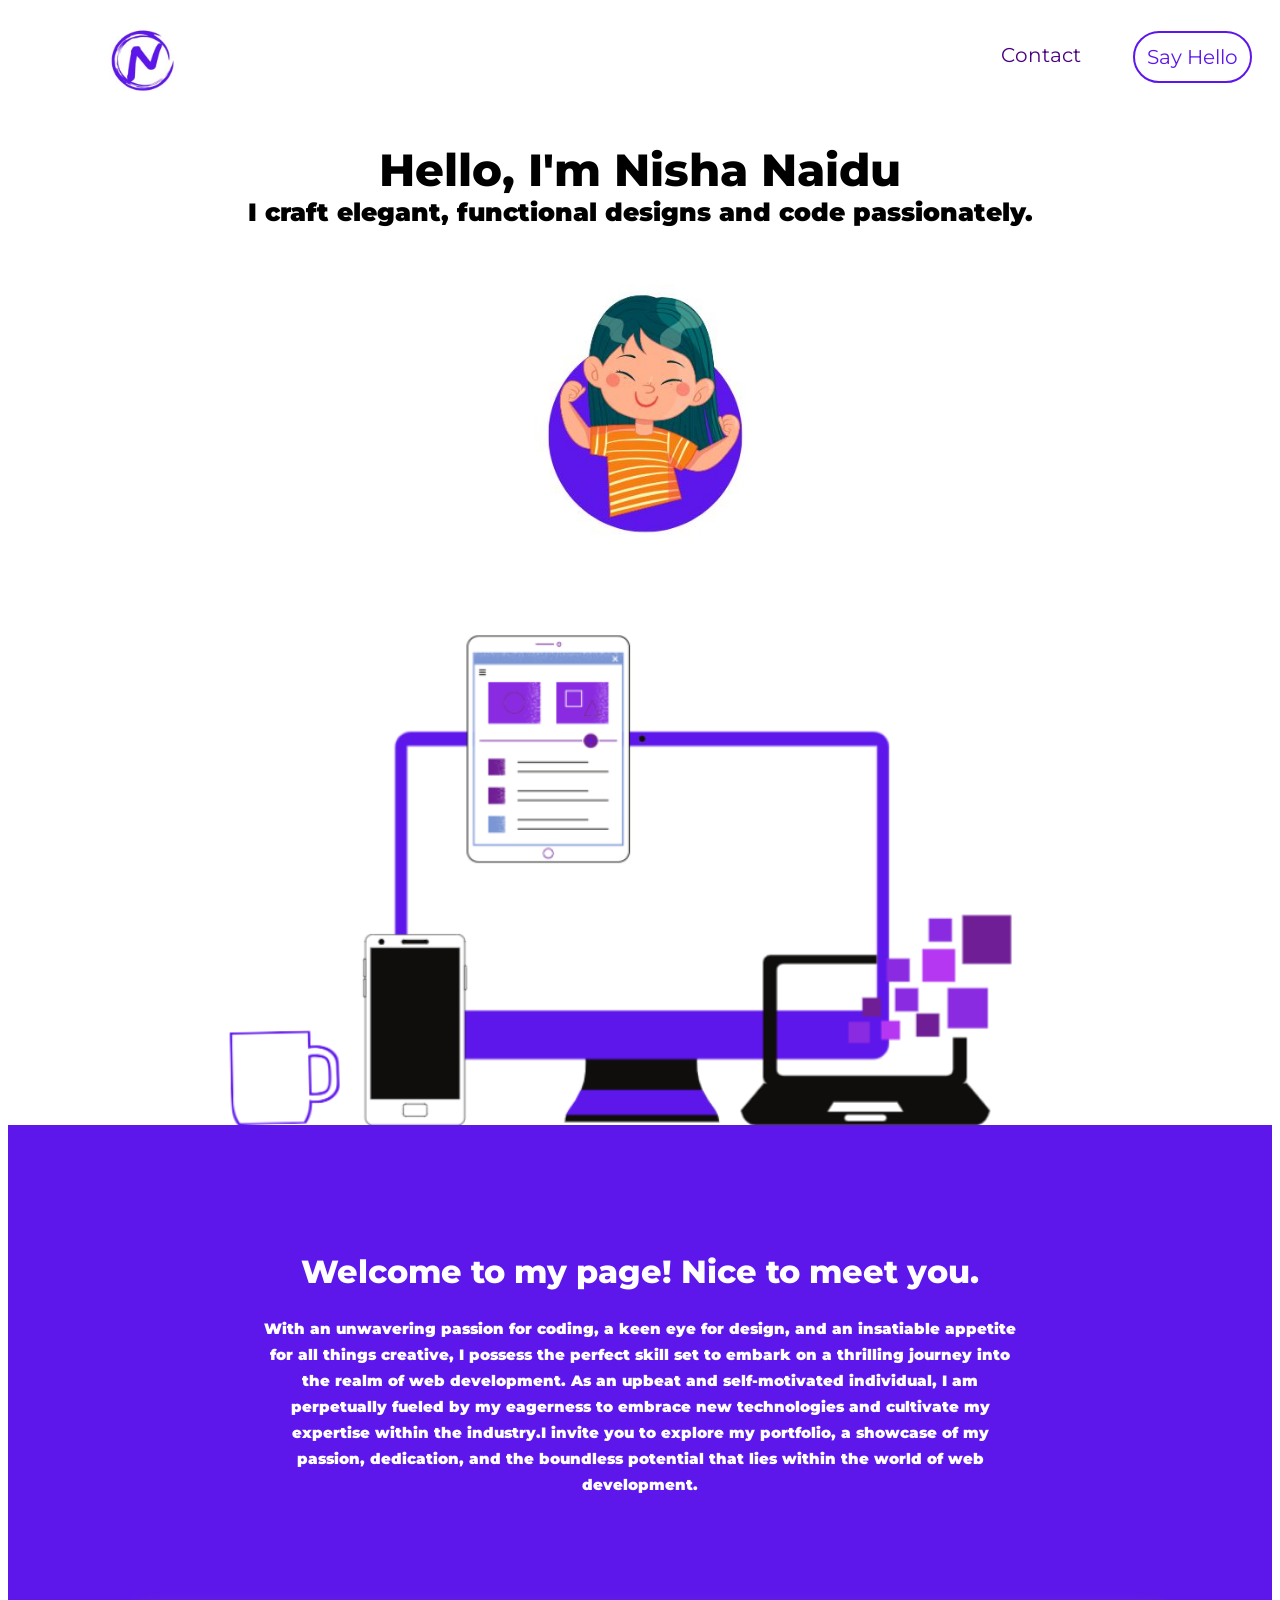
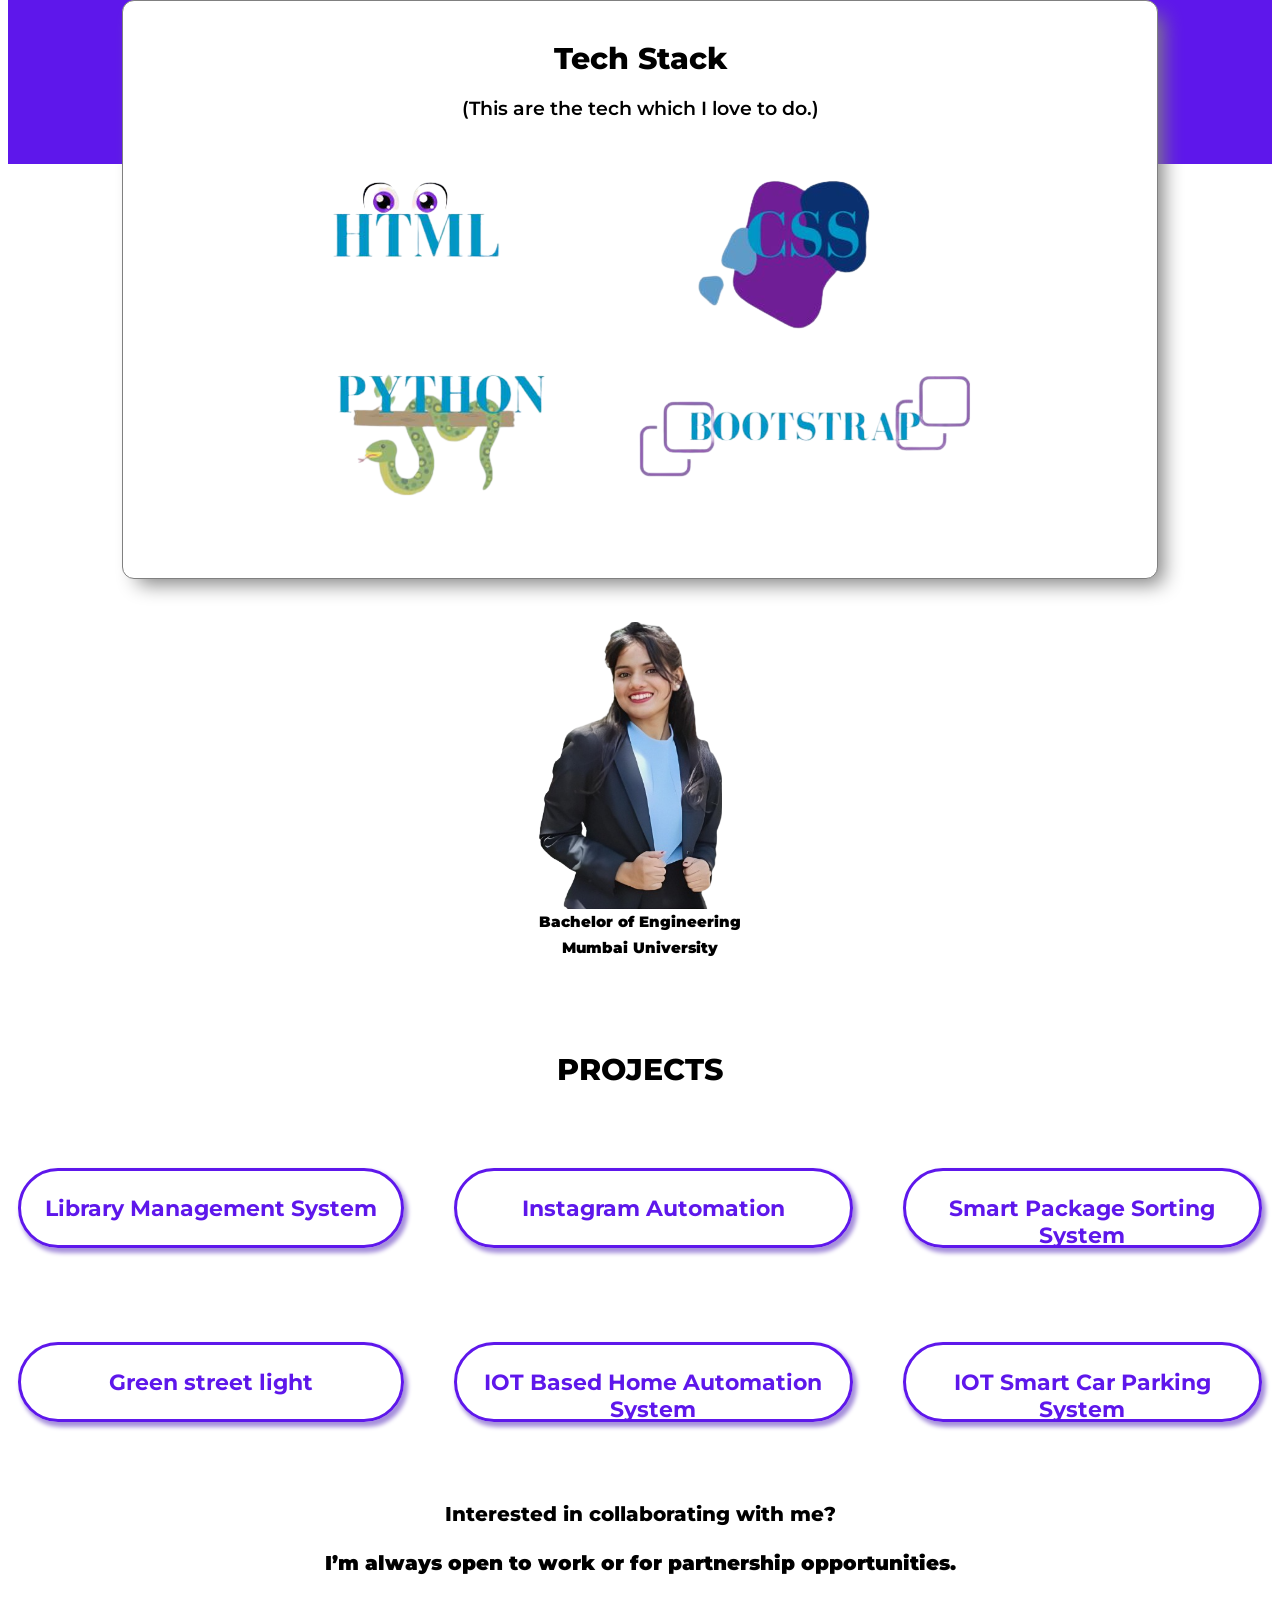
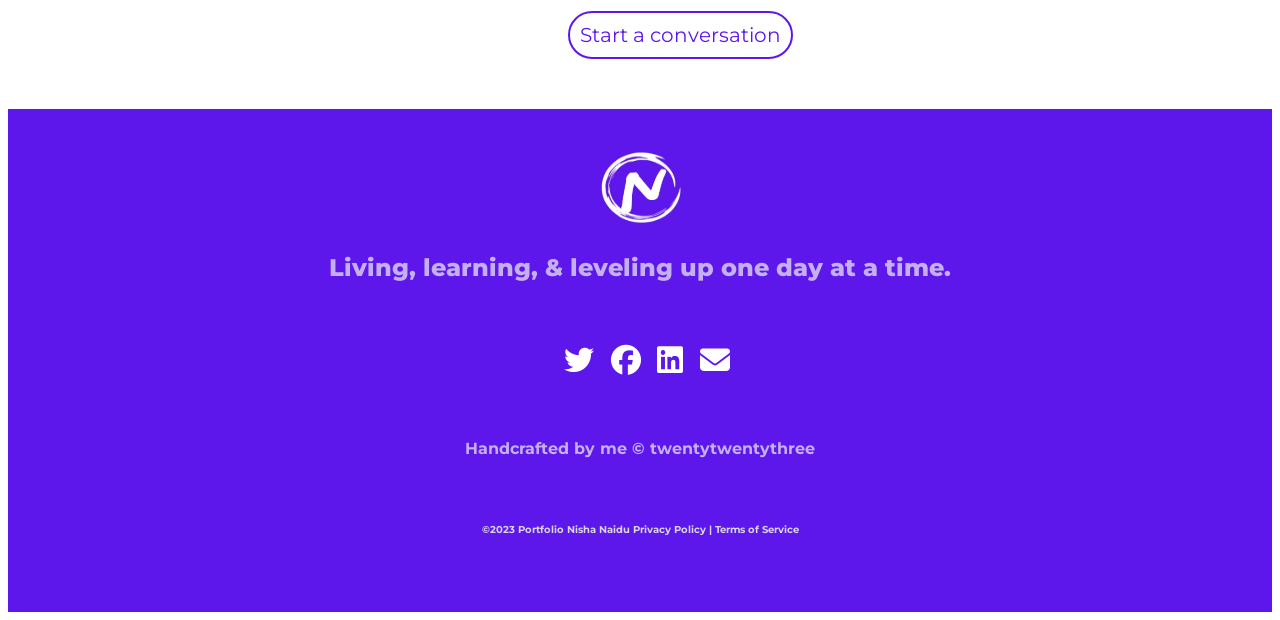
<file: index.html>
<!DOCTYPE html>
<html lang="en">
<head>
    <meta charset="UTF-8">
    <meta name="viewport" content="width=device-width, initial-scale=1.0">
    <title>Document</title>
    <link rel="preconnect" href="https://fonts.googleapis.com">
    <link rel="preconnect" href="https://fonts.gstatic.com" crossorigin>
    <link href="https://fonts.googleapis.com/css2?family=Montserrat:wght@300&family=PT+Serif&display=swap" rel="stylesheet">
    <link rel="stylesheet" href="https://cdnjs.cloudflare.com/ajax/libs/font-awesome/6.4.2/css/all.min.css" integrity="sha512-z3gLpd7yknf1YoNbCzqRKc4qyor8gaKU1qmn+CShxbuBusANI9QpRohGBreCFkKxLhei6S9CQXFEbbKuqLg0DA==" crossorigin="anonymous" referrerpolicy="no-referrer" />
    <link rel="stylesheet" href="./pj.css">
    <style>
    </style>
</head>
<body>
    <section>
        <div class="top-container">
            <div class="t1">
                <img src="./logo1.JPG" width="70" height="70">
            </div>
            <div class="navbar">
            <a href="./about.html" class="active1">Contact</a>
            <a class="hello" href="#" >Say Hello</a>
        </div>
        <div class="top2">
            <h1>Hello, I'm Nisha Naidu</h1>
            <h2>I craft elegant, functional designs and code passionately.</h2>
        </div>
        <div class="center">
            <img src="./girl.JPG" alt="girl">
        </div>
        <div class="foot-contrainer">
            <img src="./laptop.PNG" alt="pc" class="center">
        </div>
    <section class="medium">
        <div class="container">
            <h1 class="h1">Welcome to my page! Nice to meet you.</h1>
            <h2 class="h2">With an unwavering passion for coding, a keen eye for design, and an insatiable appetite for all things creative, I possess the perfect skill set to embark on a thrilling journey into the realm of web development. As an upbeat and self-motivated individual, I am perpetually fueled by my eagerness to embrace new technologies and cultivate my expertise within the industry.I invite you to explore my portfolio, a showcase of my passion, dedication, and the boundless potential that lies within the world of web development.</h2>
        </div>
    </section>

    <section class="lowermedium">
        <div class="box">
            <h1 id="h1" style="padding-top:-9%;">Tech Stack</h1>
            <p>(This are the tech which I love to do.)</p>
            <img src="./hardskill.JPG">
        </div>
    </section>
    
    <section class="medium1">
        <div class="container1">
            <img src="./nishanew.png" width="300" height="300" style=" display:block; margin-left:auto;
            margin-right:auto;">
            <h2 class="h2" style="font-size:15px;
            color:black;
            text-align:center;
            padding-left:20%;
            padding-right:20%;
            font-family: 'Montserrat', sans-serif;">Bachelor of Engineering <br>Mumbai University</h2>
        </div>
    </section>

    <section class="lastmedium">
        <div class="project">
            <h1 style="color:black; font-size:30px; margin-bottom:70px;">PROJECTS</h1>
            <div class="grid-container">
                <div class="grid" style="color:#5e17eb;padding:24px">Library Management System</div>
                <div class="grid" style="color:#5e17eb;padding:24px">Instagram Automation</div>
                <div class="grid" style="color:#5e17eb;padding:24px">Smart Package Sorting System</div>
                <div class="grid" style="color:#5e17eb;padding:24px;row-gap: 120px;">Green street light</div>
                <div class="grid" style="color: #5e17eb;padding:24px;row-gap: 120px;">IOT Based Home Automation System</div>
                <div class="grid" style="color:#5e17eb;padding:24px;row-gap: 120px;">IOT Smart Car Parking System</div>
            </div>
        </div>
    </section>
    
    <section class="lastfoot">
        <div class="callout">
            <h1 class="nisha">Interested in collaborating with me?</h1>
            <h2 class="nisha1">I’m always open to work or for partnership opportunities.</h2>
            <a class="button" href="./about.html"> Start a conversation </a>
        </div>
    </section>

    <section class="footer" >
        <div class="container1" style="background-color:#5e17eb">
            <img  style="display:block;margin-left:auto;margin-right:auto;padding-top:3%;"src="./logo.JPG" height="80" width="100">
            <h1 class="h1" style="color:#c5b0ef; font-size:149%; padding-top: 2%;">Living, learning, & leveling up one day at a time.</h1>
            <i class="fa-brands fa-twitter" style="font-size:30px; color:white;margin-left: 44% ;padding-right:1%;"></i>
            <i class="fa-brands fa-facebook" style="font-size:30px; color:white;padding-right:1%;padding-top: 3%;padding-bottom:3%;"></i>
            <i class="fa-brands fa-linkedin" style="font-size:30px; color:white;padding-right:1%;padding-top: 3%;padding-bottom:3%;"></i>
            <i class="fa-solid fa-envelope" style="font-size:30px; color:white;padding-right:1%;padding-top:2%;"></i>
            <h5 style="font-size: medium;color:#c5b0ef;text-align: center;">Handcrafted by me © twentytwentythree</h5>
            <h6 style="font-size:x-small; text-align: center; color: #d8d4e0; padding-bottom:-12%;margin-bottom:0%;padding-top: 3%;padding-bottom:3%;">©2023 Portfolio Nisha Naidu Privacy Policy | Terms of Service</h6>
        <div>
        
    </section>





    

    
</body>
</html>



<!--<div class="social">
    <img src="./twitter.JPG" height="70" width="70">
    <img src="./facebook.JPG" height="70" width="70">
    <img src="./instagram.JPG" height="70" width="70">-->
</file>
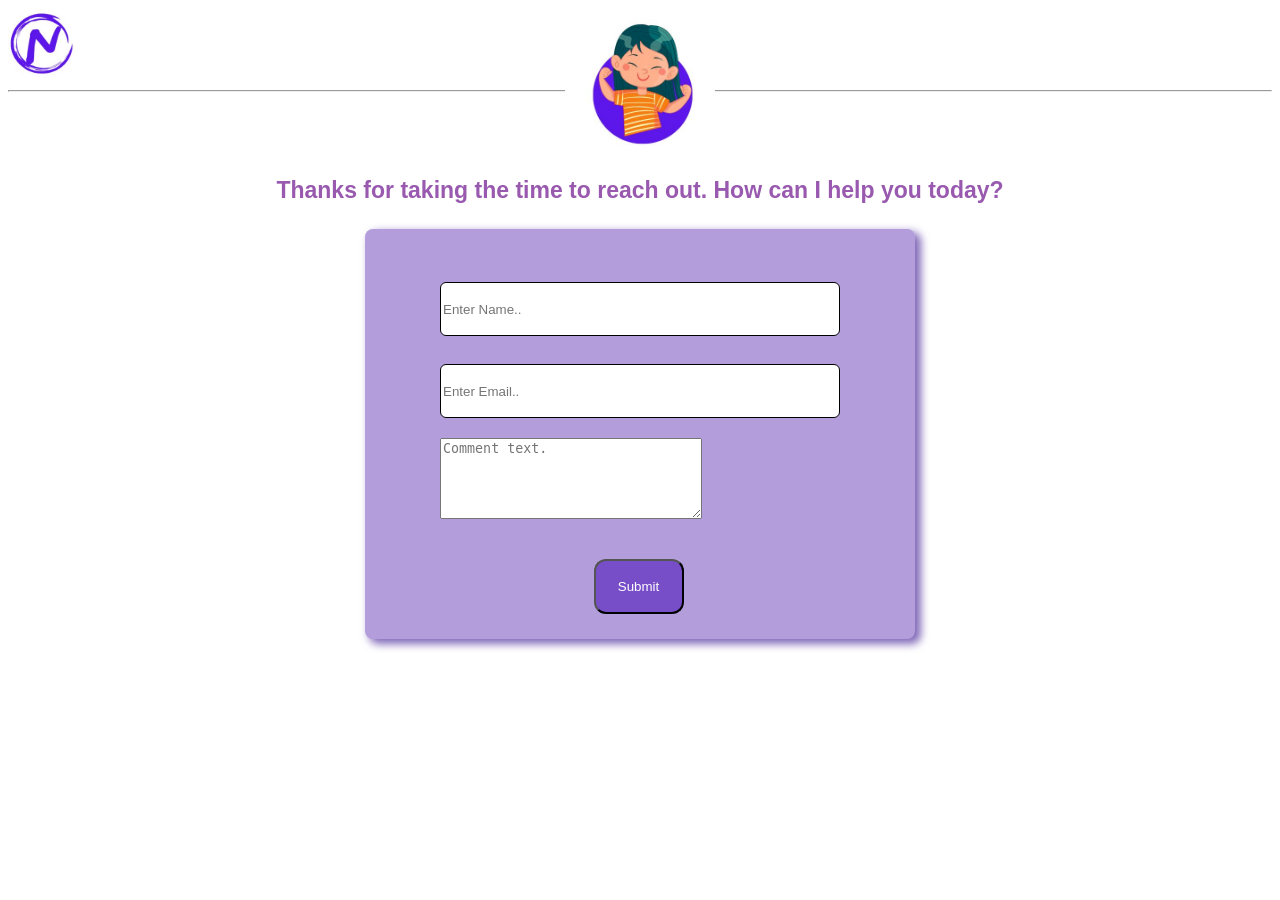
<file: about.html>
<!DOCTYPE html>
<html lang="en">

<head>
    <meta charset="UTF-8">
    <meta name="viewport" content="width=device-width, initial-scale=1.0">
    <title>Document</title>
    <link rel="preconnect" href="https://fonts.googleapis.com">
    <link rel="preconnect" href="https://fonts.gstatic.com" crossorigin>
    <link href="https://fonts.googleapis.com/css2?family=PT+Serif&display=swap" rel="stylesheet">
    <link rel="stylesheet" href="./about.css">
</head>

<body>
    <div class="top-container">
        <div class="t1">
            <img src="./logo1.JPG" width="70" height="70">
        </div>
        <hr>
        <div class="scam">
            <div class="image">
                <img src="./girl.JPG" width="150" height="150">
                <h1>Thanks for taking the time to reach out. How can I help you today?</h1>
            </div>
        </div>
        <div class="container">
            <form action="#" class="form">
                <div class="inputbox">
                    <input type="text" placeholder="Enter Name.." required />
                </div>
                <div class="inputbox">
                    <input type="text" placeholder="Enter Email.." required />
                </div>
                <div class="inputbox">
                    <textarea name="textarea" rows="5" cols="30" placeholder="Comment text."></textarea>
                </div>
                <div class="btn">
                    <button>Submit</button>
                </div>
            </form>
        </div>


</body>

</html>






<!--body{
    background-color:white;

}

*{
    margin:0;
    padding: 0;
    box-sizing: border-box;
    font-family:'Montserrat', sans-serif ;
}
.top-container{
    padding:1;

}

.t1{
    margin-left:8%;
    margin-top:2%;
}

.image img{
    display:block;
    margin-left:auto;
    margin-right: auto;
    margin-top:-7%;
}

h1{
    font-size:30px;
    font-family: 'PT Serif', serif;
    margin-top:-6%;
    padding-top:10%;
    margin-bottom:2%;
    color:black;
    text-align: center;
}

.container{
    position: relative;
    max-width: 700px;
    width: 100%;
    padding: 25px;
    display: flex;
    flex-direction: row;
    justify-content: space-evenly;
}-->
</file>
<file: pj.css>
body{
    background-color:white;
    font-family: 'Montserrat', sans-serif;
}
.top-container{
    padding:100;

}

.logo{
    display:flex;
    align-items: flex-start;
}
.h1{
    font-size:32px;
    font-family: 'Montserrat', sans-serif;
    margin-top:0%;
    padding-top:10%;
    margin-bottom:2%;
    color:white;
}

h1{
    display:block;
    text-align:center;
    font-size:45px;
    font-family: 'Montserrat', sans-serif;
    margin-top:39px;
    margin-bottom: 0%;
    color:black;
    font-weight: 800;}

h2{
    text-align:center;
    font-size:25px;
    font-weight:900;
    font-family: 'Montserrat', sans-serif;
    color:black;
    margin-top:0;}

.navbar{display:flex;
    flex-direction: row;
    justify-content: end;
    background-color:transparent;
    position:relative;
    margin-top: -7%;
}
a{
    text-decoration:none;
    color:indigo;
    margin:20px;
    padding:12px;
    font-size:20px;
    font-family: 'Montserrat', sans-serif;
    text-align: right;
   
}

.hello{
    background-color:transparent;
    border: 2px solid  #5e17eb ;
    border-radius:50px;
    padding:10;
    color:#5e17eb;
    text-align: center;
    
}

.active1:active{color:black;
    font-weight:900;
}
.active1:hover{
    color:#5e17eb;
}
.hello:hover{ background-color: #5e17eb;
color:white;}

.center img{
    display: block;
    border-radius:400px;
    margin-left:auto;
    margin-right:auto;
    margin-top:5%;
    width:33%;
}

.center{
    display:block;
    margin-left:auto;
    margin-right:auto;
    margin-top:3%;
    width:70%;


}

.container{
    background-color:#5e17eb;
    margin-left:0%;
    padding-bottom:20%;

}




.h2{
    font-size:15px;
    color:white;
    text-align:center;
    padding-left:20%;
    padding-right:20%;
    font-family: 'Montserrat', sans-serif;
    line-height: 174.5%
}

.box{
    margin-top:-13%;
    margin-left:9%;
    margin-right:9%;
    display:block;
    border-radius:12px;
    background-color: white ;
    padding-bottom:5%;
    border:1px solid grey; 
    box-shadow: 10px 10px 20px -5px grey; 
}

h3{
    display:flex;
    flex-direction:row;
    margin-top:5%;
    justify-content: center;
    color:rgb(128, 15, 180);
    font-family: 'Montserrat', sans-serif;
}

#h1{
    font-size:30px;
    color:black;
    padding-top:-9%;
    text-align:center;
    font-family: 'Montserrat', sans-serif;
    font-weight: 800;
}
p{
    text-align: center;
    color:black;
    font-size: larger;
    font-weight:600;
    font-family: 'Montserrat', sans-serif;
}

.box img{
    display:block;
    margin-left:auto;
    margin-right:auto;

}

.grid-container{
    display: grid;
    grid-template-columns: auto auto auto;
    grid-template-rows: 80px 80px;
    column-gap: 50px;
    row-gap:94px;
    background-color: transparent;
    padding: 10px;
    justify-content: center;
    
}

.grid-container>div{
    display:grid;
    background-color: rgba(255, 255, 255, 0.8);
    border: 3px solid #5e17eb;
    box-shadow:3px 4px 4px 1px rgb(166 144 219);
    border-radius:79px;
    text-align: center;
    font-size:22px;
    font-weight: bold;
    overflow-wrap:break-word;
    font-family: 'Montserrat', sans-serif;

  }
.project{
    margin-bottom:70px;
}

.nisha{display:block;
    text-align:center;
    font-size:20px;
    font-family: 'Montserrat', sans-serif;
    color:black;
    margin-top:5%;

}
.nisha1{display:block;
    text-align:center;
    font-size:20px;
    color:black;
    margin-top:2%;
    font-family: 'Montserrat', sans-serif;

}

.button{
    display: inline-flex;
    color:#5e17eb;
    border: 2px solid  #5e17eb ;
    border-radius:9999px;
    text-decoration: none;
    justify-content: center;
    cursor: pointer;
    padding:10px;
    margin-left:560px;
}

.button:hover{
    background-color: #5e17eb;
    color:white;
}

.container1{
    padding-bottom:3%;
    margin-top:30px;
    background-color:white;
}

.t1{
    margin-left:8%;
    margin-top:2%;
}

@media screen and (max-width:950px){
    .grid-container{
    display:grid;
    grid-template-columns:auto;
    grid-template-rows:auto;
    row-gap:0px;}
}
@media screen and (max-width:950px){
    .grid{
    display:grid;
    margin-top:79px;}
}

@media screen and (max-width:450px){
    .box img{
       width:99%;
        }
}
</file>
<file: about.css>
.container{
    position: relative;
    max-width: 500px;
    width: 100%;
    background-color: rgb(179, 157, 218);
    padding: 25px;
    border-radius: 8px;
    box-shadow: 5px 4px 8px 1px rgb(128 104 184);
    margin: auto;
}

h1{
    font-size: 23px;
    font-family: 'Montserrat', sans-serif;
    margin-bottom: 2%;
    color: #9859af;
    text-align: center;
    font-weight: 900;}

.image img{
    display:block;
    margin-left:auto;
    margin-right: auto;
    margin-top:-7%;
}

.container .form{
    margin:auto;
    display: flex;
    align-content: flex-start;
    align-items: center;
    flex-direction: column;
    width:400px;
}

.form .inputbox{
    width:100%;
    margin-top: 20px;
    display: flex;
    align-items: center;
    align-self: normal;
    gap: 20px;
}

.inputbox label{
    color:black;
}
.form .inputbox input{
    position: relative;
    height:50px;
    width:100%;
    outline:none;
    border:1px solid black;
    border-radius:6px;
    font-size: 1 rem;
    color:aqua;
    margin-top:8px
}

.form .column{
    display: flex;
    column-gap:15px;
    flex-direction: column;
}

@media screen and (max-width:500px){
    .form.columnn{
        flex-wrap: wrap;
    }

}

.btn{box-sizing: border-box;
    clear: both;
    font-size: 5rem;
    position: relative;
    text-align: inherit;

}

.btn button{
    height: 55px;
    width: 90px;
    background-color: #774ec7;
    margin-left: -3px;
    color: white;
    border-radius: 12px;
}


@media screen and (max-width:950px){
    display:grid;
    grid-template-rows:80px;

}
</file>
